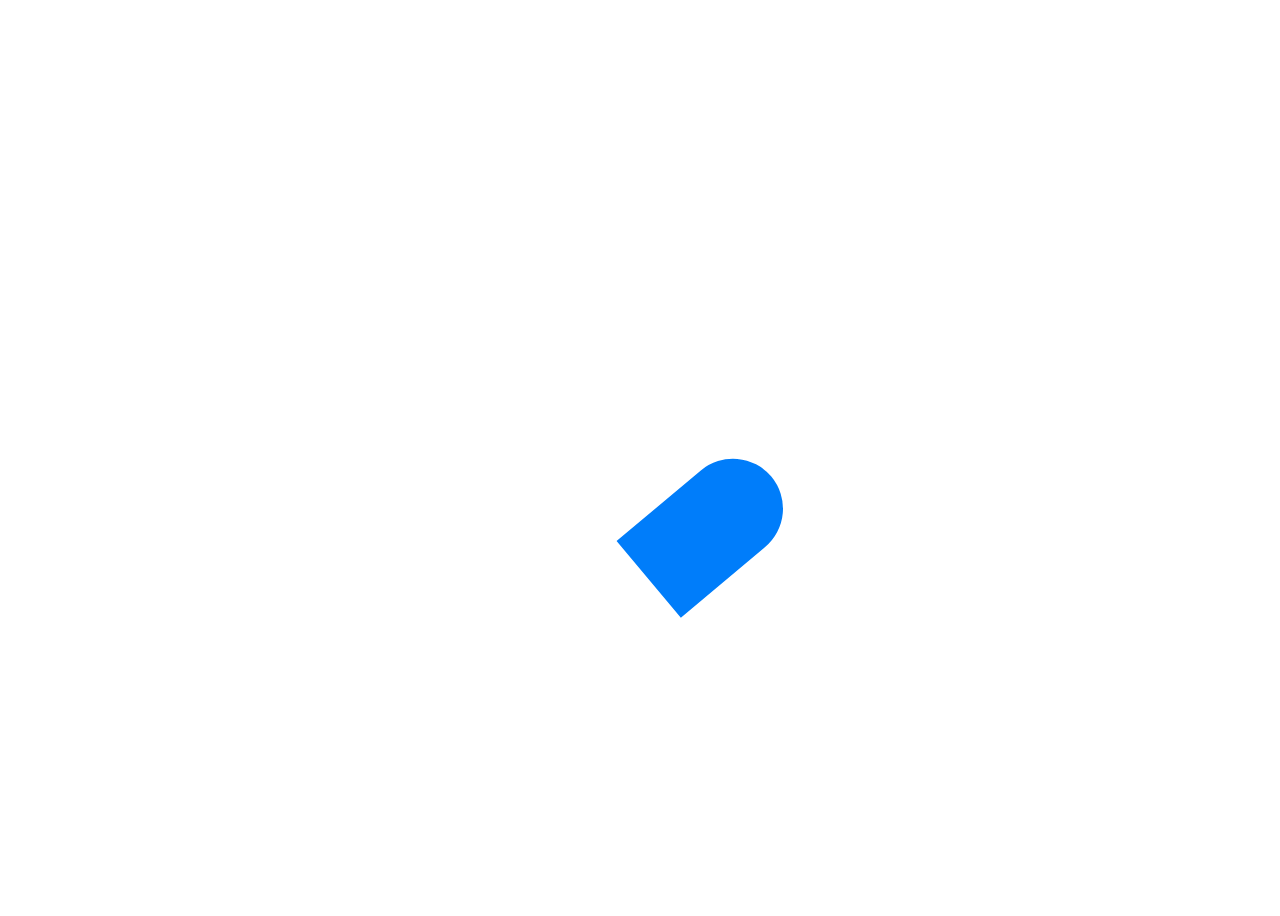
<file: Figure/index.html>
<!DOCTYPE html>
<html lang="en">
  <head>
    <meta charset="utf-8">
    <meta http-equiv="X-UA-Compatible" content="IE=edge">
    <meta name="viewport" content="width=device-width, initial-scale=1.0">
    <title>Il sito più bello del modno</title>
    <link rel="stylesheet" href="main.css">
  </head>
  <body>
    <div class="wrapper"> 
      <div class="heart"></div>
    </div>
  </body>
</html>
</file>
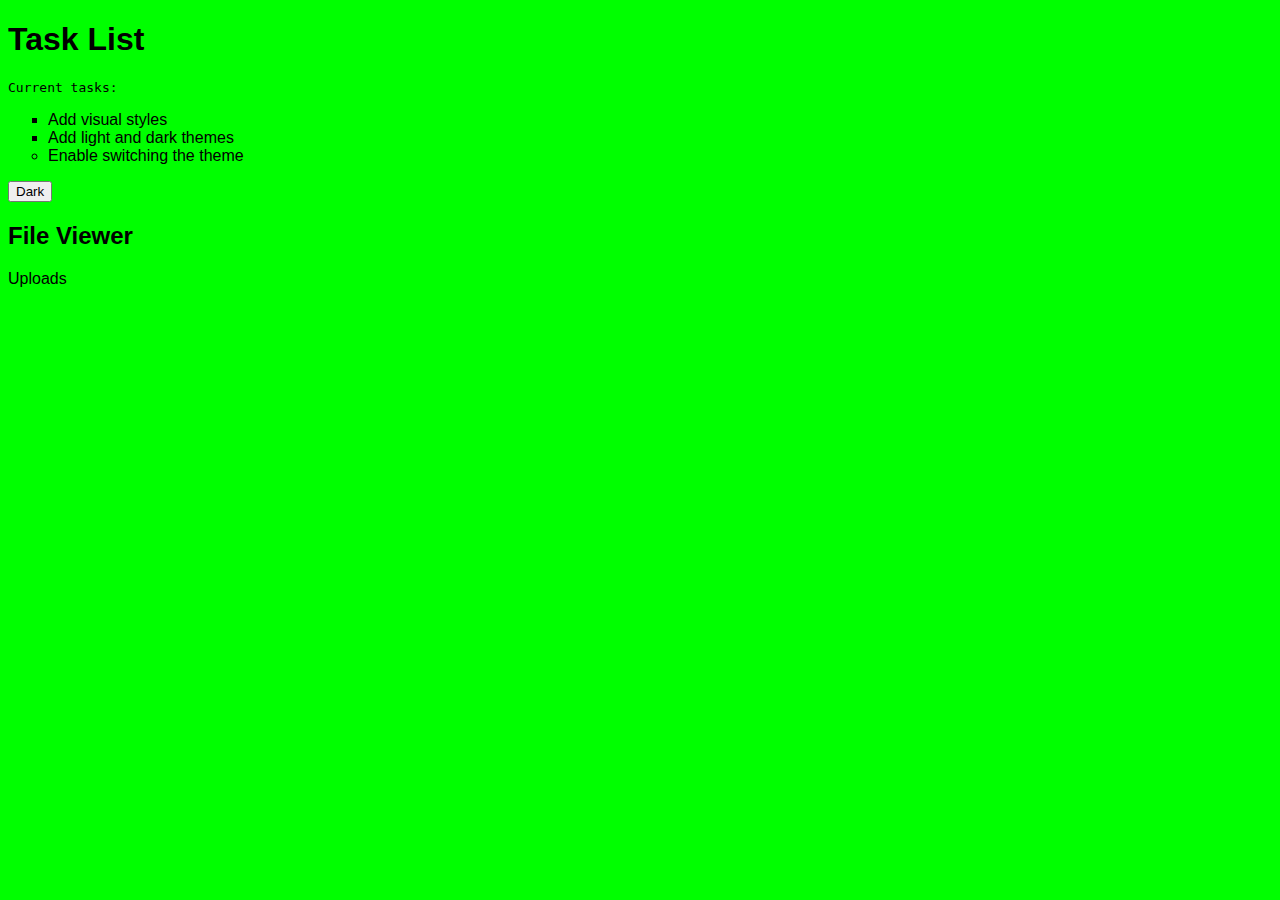
<file: Initial site/index.html>
<!DOCTYPE html>
<html lang="en">
  <head>
    <meta charset="utf-8">
    <meta http-equiv="X-UA-Compatible" content="IE=edge">
    <meta name="viewport" content="width=device-width, initial-scale=1.0">
    <title>Simple website</title>
    <link rel="stylesheet" href="main.css">
  </head>
  <body>
    <h1>Task List</h1>
    <p id="msg">Current tasks:</p>
    <ul>
      <li class="list">Add visual styles</li>
      <li class="list">Add light and dark themes</li>
      <li>Enable switching the theme</li>
    </ul>
    <div>
        <button class="btn">Dark</button>
      </div>
      <h2 id="tree-label">File Viewer</h2>
     <div role="tree" aria-labelledby="tree-label">
     <div role="treeitem" aria-expanded="false" tabindex="0">Uploads</div>
    </div>
    <script src="app.js"></script>
    <noscript>You need to enable JavaScript to view the full site.</noscript>
  </body>
</html>
<body class="light-theme"></body>
</file>
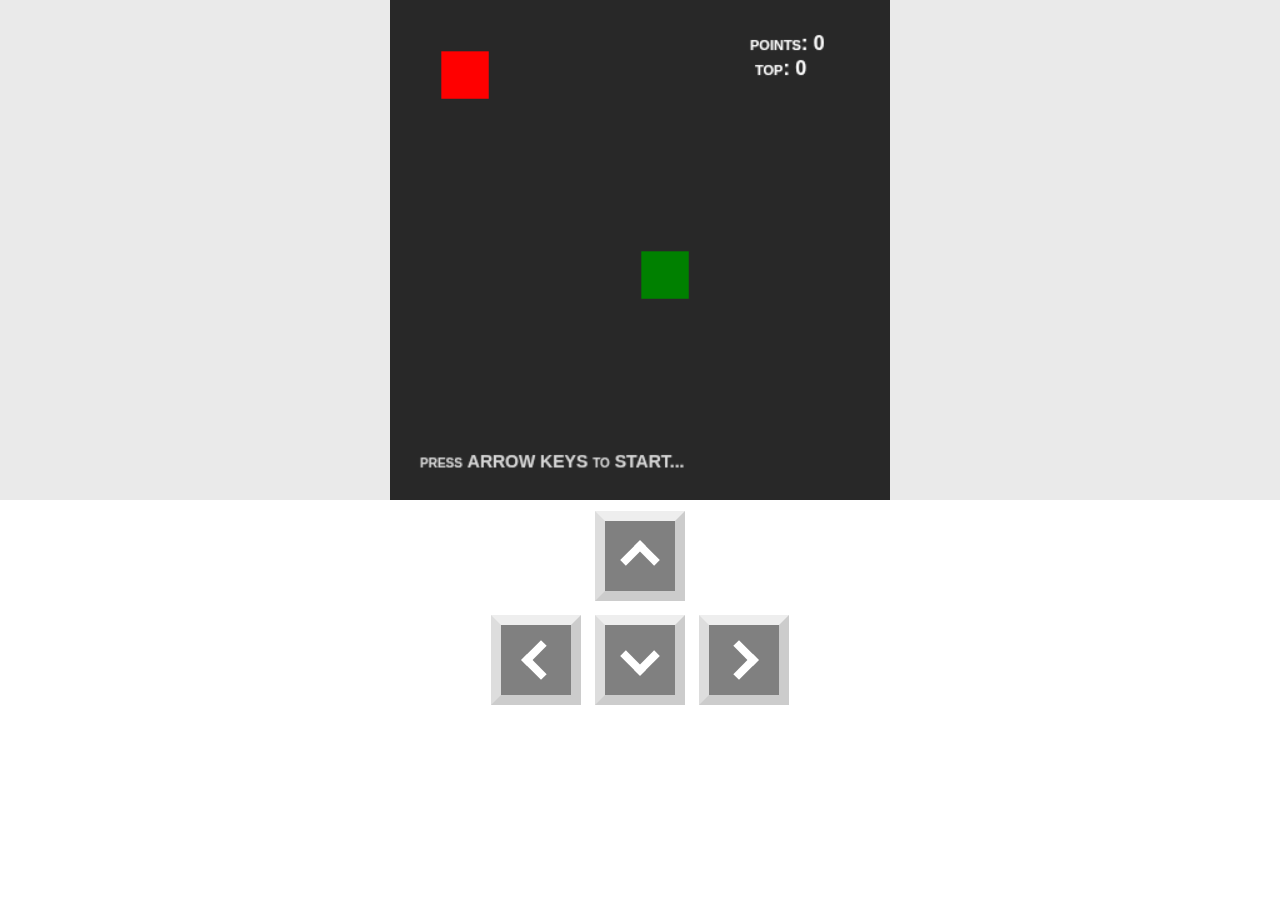
<file: Snake/index.html>
<!DOCTYPE html>

<html>

<head>

  <meta charset="UTF-8">

  <meta name="viewport" content="width=device-width, initial-scale=1">

	<title>Snake Game</title>	<link rel="stylesheet" href="style.css">

</head>

<body>

	<div id="game-container">

		<canvas id="gc" class="game-canvas" width="400" height="400"></canvas>

	</div>

	<div class="keys">

	  <a class="up arr" onclick="Snake.action('up')">

	    <i class="chevron up"></i></a>

	  <br />

	  <a class="left arr" onclick="Snake.action('left')">

	    <i class="chevron left"></i></a>

	  <a class="down arr" onclick="Snake.action('down')">

	    <i class="chevron down"></i></a>

	  <a class="right arr" onclick="Snake.action('right')">

	    <i class="chevron right"></i></a>

	</div>

	<script type="text/javascript" src="game.js"></script>

</body>

</html>
</file>
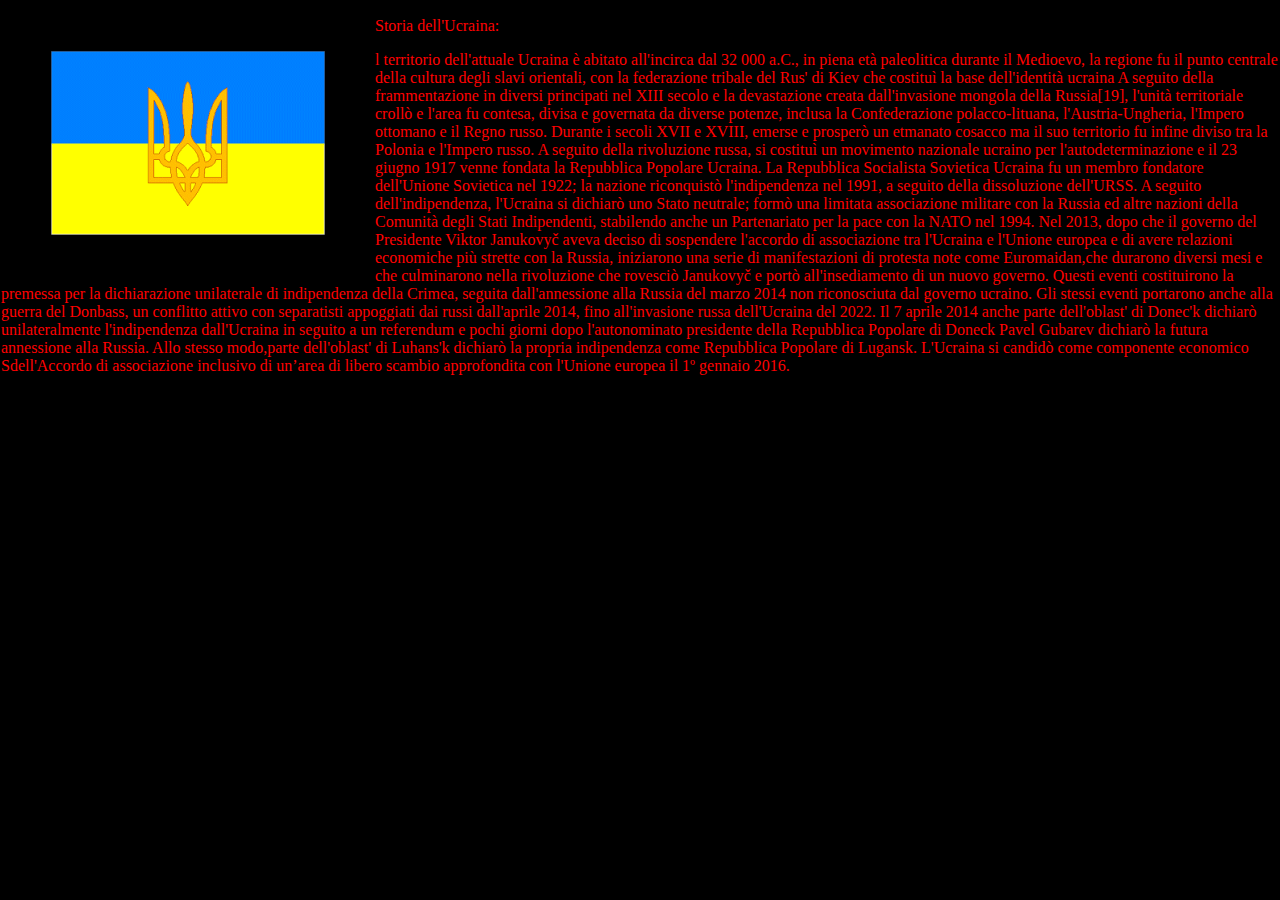
<file: Ukrain/index.html>
<!DOCTYPE html>
<html lang="en">
  <head>
    <meta charset="utf-8">
    <meta http-equiv="X-UA-Compatible" content="IE=edge">
    <meta name="viewport" content="width=device-width, initial-scale=1.0">
    <link rel="stylesheet" href="main.css" >
    <title>Il sito più bello del mondo</title>
   </head>
   <body bgcolor="black">
    <div style="border:1px solid#000">
      <img src="index.png"alt=""style="float:left;margin:50px">
      <p style="color:#FF0000";>Storia dell'Ucraina:<p style="color:#FF0000";>
        l territorio dell'attuale Ucraina è abitato all'incirca dal 32 000 a.C., in piena età paleolitica
        durante il Medioevo, la regione fu il punto centrale della cultura degli slavi orientali, 
        con la federazione tribale del Rus' di Kiev che costituì la base dell'identità ucraina
        A seguito della frammentazione in diversi principati nel XIII secolo e la devastazione 
        creata dall'invasione mongola della Russia[19], l'unità territoriale crollò e l'area fu contesa, 
        divisa e governata da diverse potenze, inclusa la Confederazione polacco-lituana, l'Austria-Ungheria,
        l'Impero ottomano e il Regno russo. Durante i secoli XVII e XVIII, emerse e prosperò un etmanato cosacco
        ma il suo territorio fu infine diviso tra la Polonia e l'Impero russo. A seguito della rivoluzione russa, 
        si costituì un movimento nazionale ucraino per l'autodeterminazione e il 23 giugno 1917 venne fondata la Repubblica Popolare Ucraina. 
        La Repubblica Socialista Sovietica Ucraina fu un membro fondatore dell'Unione Sovietica nel 1922; la nazione riconquistò l'indipendenza nel 1991, 
        a seguito della dissoluzione dell'URSS. A seguito dell'indipendenza, l'Ucraina si dichiarò uno Stato neutrale; formò una limitata associazione militare con la Russia ed altre nazioni della Comunità degli Stati Indipendenti, 
        stabilendo anche un Partenariato per la pace con la NATO nel 1994. Nel 2013, dopo che il governo del Presidente Viktor Janukovyč aveva deciso di sospendere l'accordo di associazione tra l'Ucraina e l'Unione europea e di avere relazioni economiche più strette con la Russia, 
        iniziarono una serie di manifestazioni di protesta note come Euromaidan,che durarono diversi mesi e che culminarono nella rivoluzione che rovesciò Janukovyč
        e portò all'insediamento di un nuovo governo. Questi eventi costituirono la premessa per la dichiarazione unilaterale di indipendenza della Crimea, seguita dall'annessione alla Russia del marzo 2014 non riconosciuta dal governo ucraino. 
        Gli stessi eventi portarono anche alla guerra del Donbass, un conflitto attivo con separatisti appoggiati dai russi dall'aprile 2014, fino all'invasione russa dell'Ucraina del 2022. Il 7 aprile 2014 anche parte dell'oblast' di Donec'k dichiarò unilateralmente 
        l'indipendenza dall'Ucraina in seguito a un referendum e pochi giorni dopo l'autonominato presidente della Repubblica Popolare di Doneck Pavel Gubarev dichiarò la futura annessione alla Russia. Allo stesso modo,parte dell'oblast' di Luhans'k dichiarò la propria indipendenza come Repubblica Popolare di Lugansk. 
        L'Ucraina si candidò come componente economico Sdell'Accordo di associazione inclusivo di un’area di libero scambio approfondita con l'Unione europea il 1º gennaio 2016. 
      </p>></p>
     </div>
 <body>
</html>
</file>
<file: Figure/main.css>
body {
  height: 400vh;
}

::-webkit-scrollbar{
  width: 20px;
}
::-webkit-scrollbar-track{
  background: #dddd;
}
::-webkit-scrollbar-thumb{
  background:#000000;
}

body{
  height: 100vh;
  display: grid;
  place-items: center;
}

.heart{
  position: relative;
  height: 180px;
  width: 100px;
  background:rgb(250, 247, 0);
  border-radius: 200px 200px 0 0;
  transform: rotate(50deg);
  left: 70px;
  top: 2000px;
}
.heart{
  position: relative;
  height: 160px;
  width: 100px;
  background:rgb(0, 125, 250);
  border-radius: 200px 200px 0 0;
  transform: rotate(50deg);
  left: 70px;
  top: 70px;
}
</file>
<file: Initial site/main.css>
:root {
    --green: #00FF00;
    --white: #FFFFFF;
    --black: #000000;
  }
li {

    list-style: circle;
  }
  
  .list {
    list-style: square;
  }
  
  #msg {
    font-family: monospace;
  }

  .light-theme {
    --bg: var(--green);
    --fontColor: var(--black);
    --btnBg: var(--black);
    --btnFontColor: var(--white);
  }
  .light-theme {
    --bg: var(--green);
    --fontColor: var(--black);
  }
  .dark-theme {
    --bg: var(--black);
    --fontColor: var(--green);
    --btnBg: var(--white);
    --btnFontColor: var(--black);
  }
  body {
    background: var(--bg);
    color: var(--fontColor);
    font-family: helvetica;
  }
</file>
<file: Snake/style.css>
body {

  margin: 0;

}

.game-canvas {

  width: 100%;

  height: 100vw;

  max-width: 500px;

  max-height:500px;

  margin-left: auto;

  margin-right: auto;

}

.keys {

  font-family: 'Lato', sans-serif;

  text-align: center;

  width: 100%;

  padding: 10px;

  box-sizing: border-box;

  height: 200px;

  margin: auto;

}

.up {

  position: relative;

  top: -4px;

}

.chevron::before {

  border-style: solid;

  border-width: 8px 8px 0 0;

  content: '';

  display: inline-block;

  height: 20px;

  width: 20px;

  top: -10px;

  position: relative;

  transform: rotate(-45deg);

}

.chevron.down::before {

  transform: rotate(135deg);

  top: -22px;

}

.chevron.right::before {

  transform: rotate(45deg);

  top: -18px;

  left: -5px;

}

.chevron.left::before {

  transform: rotate(225deg);

  top: -18px;

  left: 5px;

}

.arr {

  cursor: pointer;

  width: 70px;

  height: 70px;

  text-align: center;

  line-height: 100px;

  background: gray;

  color: white;

  font-size: 50px;

  border-right: 10px solid #ccc;

  border-bottom: 10px solid #ccc;

  border-left: 10px solid #ddd;

  border-top: 10px solid #eee;

  display: inline-block;

  margin: 5px;

  transition: all .05s linear;

  user-select: none;

}

.arr:active {

  background: #555;

}

#game-container {

  display: flex;

  flex-direction: column;

  background-color: rgba(220, 220, 220, 0.6);

}
</file>
<file: Ukrain/main.css>
body{
    width: 100%;
    margin: 0 auto;
    margin:relative;
  }
</file>
